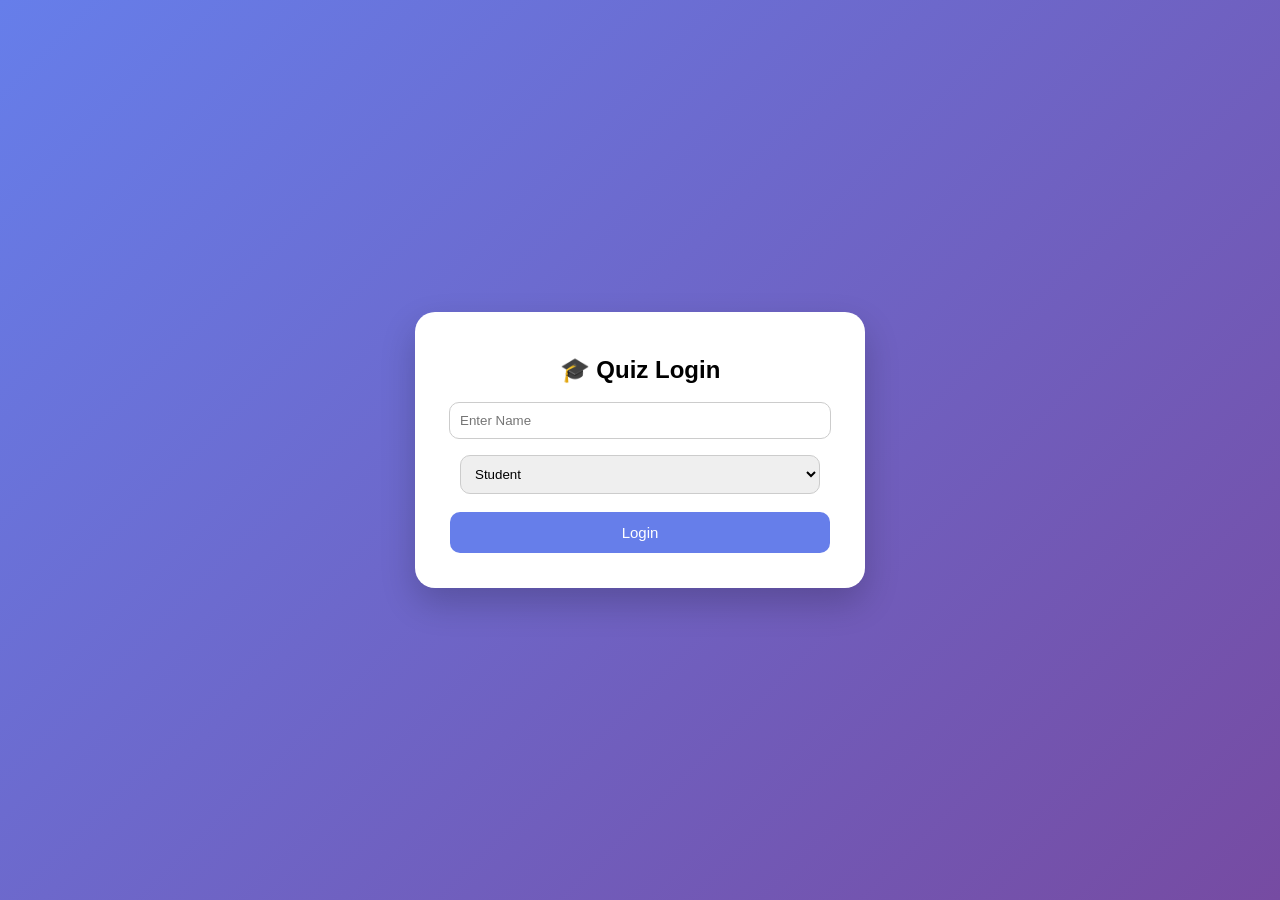
<file: index.html>
<!DOCTYPE html>
<html>
<head>
  <title>Login</title>
  <link rel="stylesheet" href="style.css">
</head>

<body>
<div class="container">
  <h2>🎓 Quiz Login</h2>

  <input type="text" id="username" placeholder="Enter Name"><br>

  <select id="role">
    <option value="student">Student</option>
    <option value="teacher">Teacher</option>
  </select><br>

  <button onclick="login()">Login</button>
</div>

<script src="Quiz.js"></script>
</body>
</html>
</file>
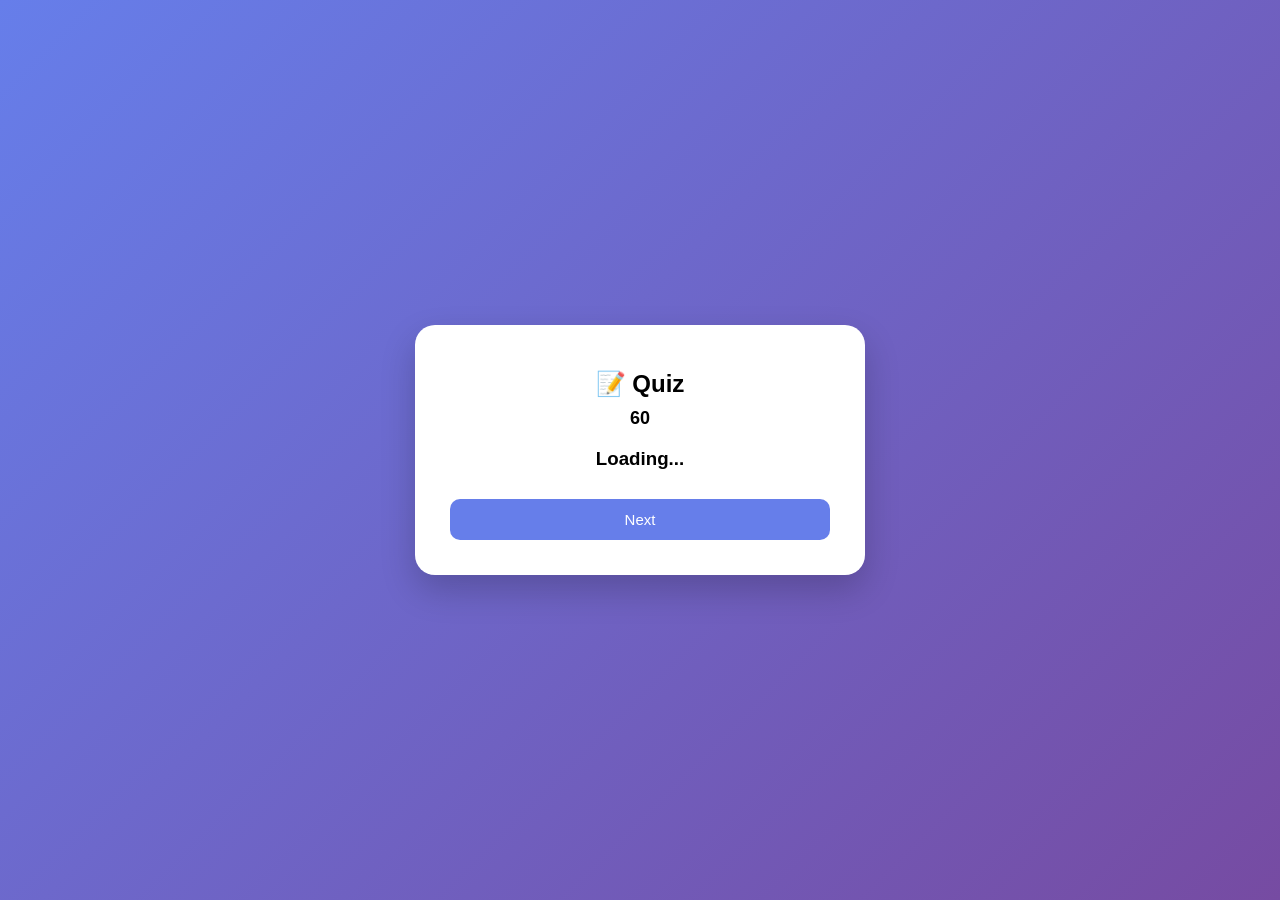
<file: Quiz.html>
<!DOCTYPE html>
<html>
<head>
  <title>Quiz</title>
  <link rel="stylesheet" href="style.css">
</head>

<body>

<div class="container">
  <h2>📝 Quiz</h2>

  <div id="timer">60</div>

  <h3 id="question">Loading...</h3>

  <div id="answers"></div>

  <button onclick="next()">Next</button>
</div>

<script src="Quiz.js"></script>
</body>
</html>
</file>
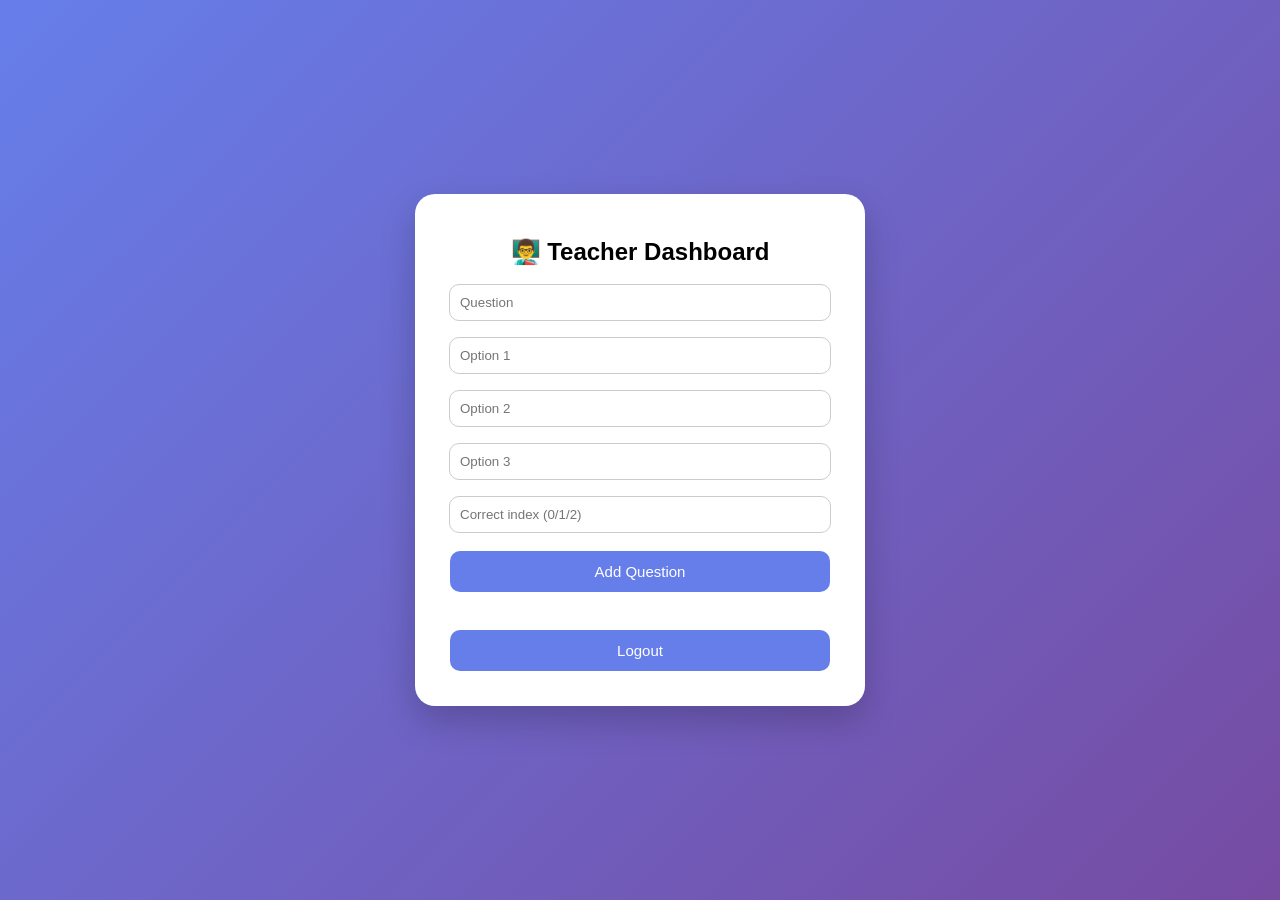
<file: teacher.html>
<!DOCTYPE html>
<html>
<head>
  <title>Teacher Panel</title>
  <link rel="stylesheet" href="style.css">
</head>

<body>
<div class="container">
  <h2>👨‍🏫 Teacher Dashboard</h2>

  <input id="q" placeholder="Question"><br>
  <input id="o1" placeholder="Option 1"><br>
  <input id="o2" placeholder="Option 2"><br>
  <input id="o3" placeholder="Option 3"><br>
  <input id="ans" placeholder="Correct index (0/1/2)"><br>

  <button onclick="addQuestion()">Add Question</button>

  <br><br>
  <button onclick="window.location='index.html'">Logout</button>
</div>

<script src="Quiz.js"></script>
</body>
</html>
</file>
<file: style.css>
body {
  font-family: 'Poppins', sans-serif;
  background: linear-gradient(135deg, #667eea, #764ba2);
  display: flex;
  justify-content: center;
  align-items: center;
  height: 100vh;
  margin: 0;
}

.container {
  width: 400px;
  background: white;
  padding: 25px;
  border-radius: 20px;
  text-align: center;
  box-shadow: 0 15px 35px rgba(0,0,0,0.2);
  animation: fadeIn 0.5s ease;
}

@keyframes fadeIn {
  from {opacity:0; transform:translateY(20px);}
  to {opacity:1; transform:translateY(0);}
}

h2 {
  margin-bottom: 10px;
}

input, select {
  width: 90%;
  padding: 10px;
  margin: 8px;
  border-radius: 10px;
  border: 1px solid #ccc;
}

button {
  width: 95%;
  padding: 12px;
  margin: 10px 0;
  border-radius: 10px;
  border: none;
  background: #667eea;
  color: white;
  font-size: 15px;
  cursor: pointer;
  transition: 0.3s;
}

button:hover {
  background: #5a67d8;
}

.option {
  background: #f1f1f1;
  padding: 12px;
  margin: 8px 0;
  border-radius: 12px;
  cursor: pointer;
  transition: 0.3s;
}

.option:hover {
  background: #ddd;
}

.selected {
  background: #667eea;
  color: white;
}

.correct {
  background: #38a169;
  color: white;
}

.wrong {
  background: #e53e3e;
  color: white;
}

#timer {
  font-size: 18px;
  font-weight: bold;
  margin-bottom: 10px;
}
</file>
